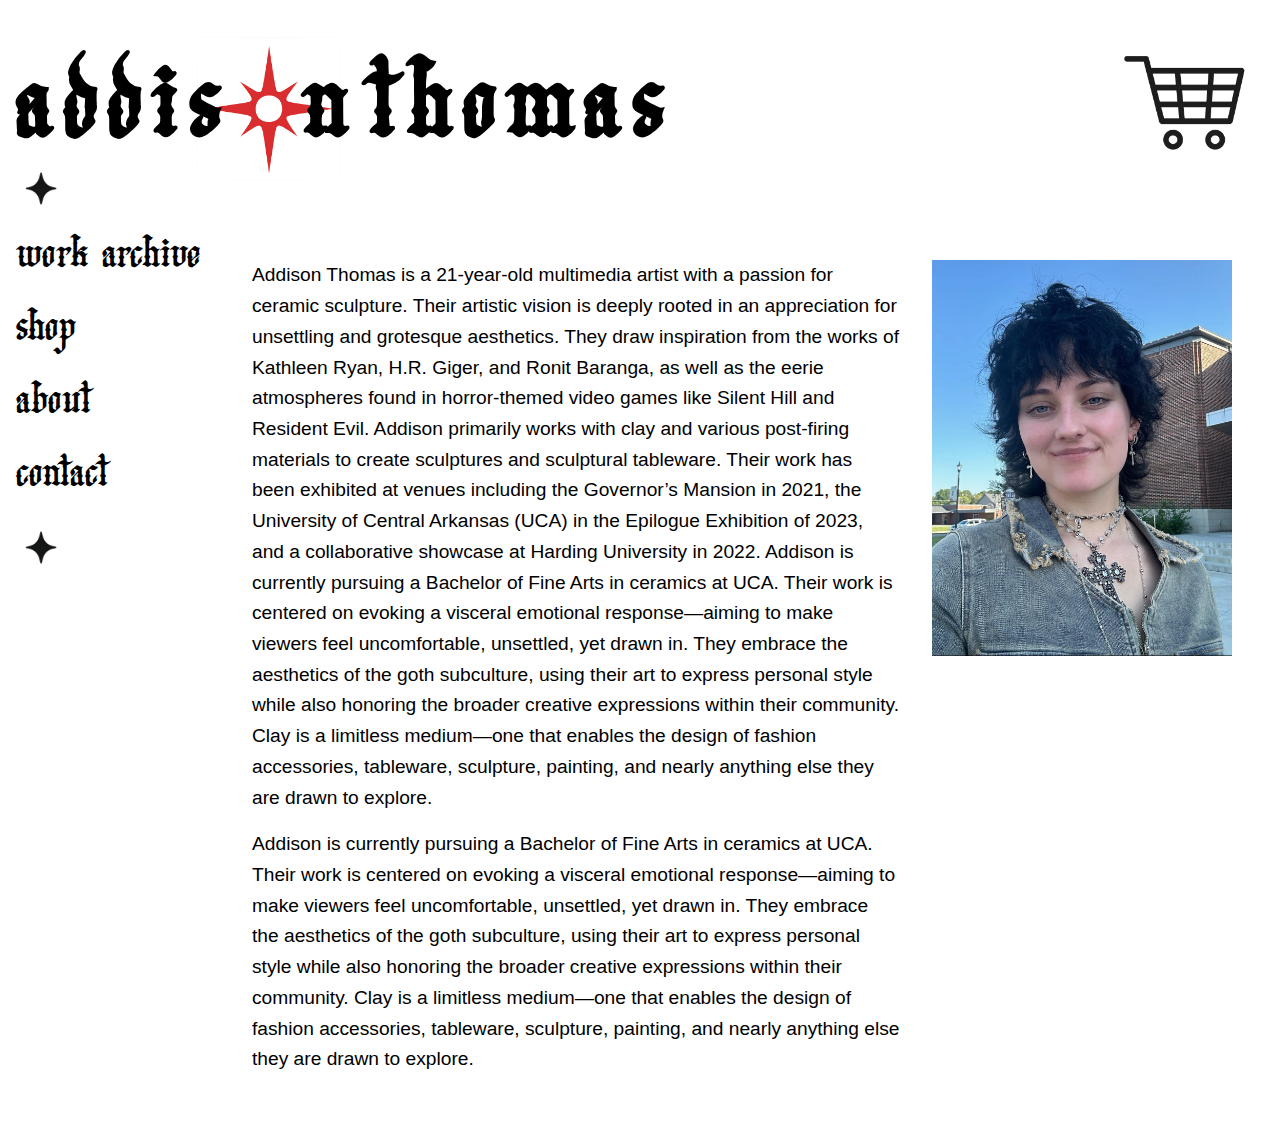
<file: about.html>
<!DOCTYPE html>
<html lang="en">

<head>
  <meta charset="UTF-8" />
  <meta name="viewport" content="width=device-width, initial-scale=1.0" />
  <title>About - Addison Thomas</title>
  <link rel="stylesheet" href="./stylesheets/style.css" />
</head>

<body>
  <!-- Header Section (same pattern as Home) -->
  <header class="header">
    <a href="index.html" class="site-title-link">
      <h1 class="site-title">
        addi<span class="overlap">s</span>
        <span class="star-container">
          <img src="images/red_star.png" alt="red star" class="red-star-in-text" />
        </span>
        <span class="overlap">n</span> thomas
      </h1>
    </a>
    <a href="checkout.html">
      <img src="images/shopping_cart.png" alt="shopping cart" class="cart-icon" />
    </a>
  </header>

  <!-- Side Navigation -->
  <nav class="side-nav">
    <img src="images/black_star.png" alt="black star" class="black-star" />
    <ul>
      <li><a href="archive.html">work archive</a></li>
      <li><a href="shop.html">shop</a></li>
      <li><a href="about.html">about</a></li>
      <li><a href="contact.html">contact</a></li>
    </ul>
    <img src="images/black_star.png" alt="black star" class="black-star" />
  </nav>

  <!-- Main Content (Center) -->
  <main class="center about-content">
    <!-- Bio Text (using Arial) -->
    <div class="bio-text">
      <p>
        Addison Thomas is a 21-year-old multimedia artist with a passion for ceramic sculpture. Their artistic vision is
        deeply rooted in an appreciation for unsettling and grotesque aesthetics. They draw inspiration from the works
        of
        Kathleen Ryan, H.R. Giger, and Ronit Baranga, as well as the eerie atmospheres found in horror-themed video
        games like
        Silent Hill and Resident Evil. Addison primarily works with clay and various post-firing materials to create
        sculptures and sculptural tableware. Their work has been exhibited at venues including the Governor’s Mansion in
        2021,
        the University of Central Arkansas (UCA) in the Epilogue Exhibition of 2023, and a collaborative showcase at
        Harding
        University in 2022.

        Addison is currently pursuing a Bachelor of Fine Arts in ceramics at UCA. Their work is centered on evoking a
        visceral
        emotional response—aiming to make viewers feel uncomfortable, unsettled, yet drawn in. They embrace the
        aesthetics of
        the goth subculture, using their art to express personal style while also honoring the broader creative
        expressions
        within their community. Clay is a limitless medium—one that enables the design of fashion accessories,
        tableware,
        sculpture, painting, and nearly anything else they are drawn to explore.
      </p>
      <p>
        Addison is currently pursuing a Bachelor of Fine Arts in ceramics at UCA. Their work is centered on evoking a
        visceral
        emotional response—aiming to make viewers feel uncomfortable, unsettled, yet drawn in. They embrace the
        aesthetics of
        the goth subculture, using their art to express personal style while also honoring the broader creative
        expressions
        within their community. Clay is a limitless medium—one that enables the design of fashion accessories,
        tableware,
        sculpture, painting, and nearly anything else they are drawn to explore.
      </p>
    </div>
    <!-- Profile Image -->
    <img src="images/addison_headshot.jpg" alt="profile" class="profile-pic" />
  </main>

  <div class="footer"></div>
</body>

</html>
</file>
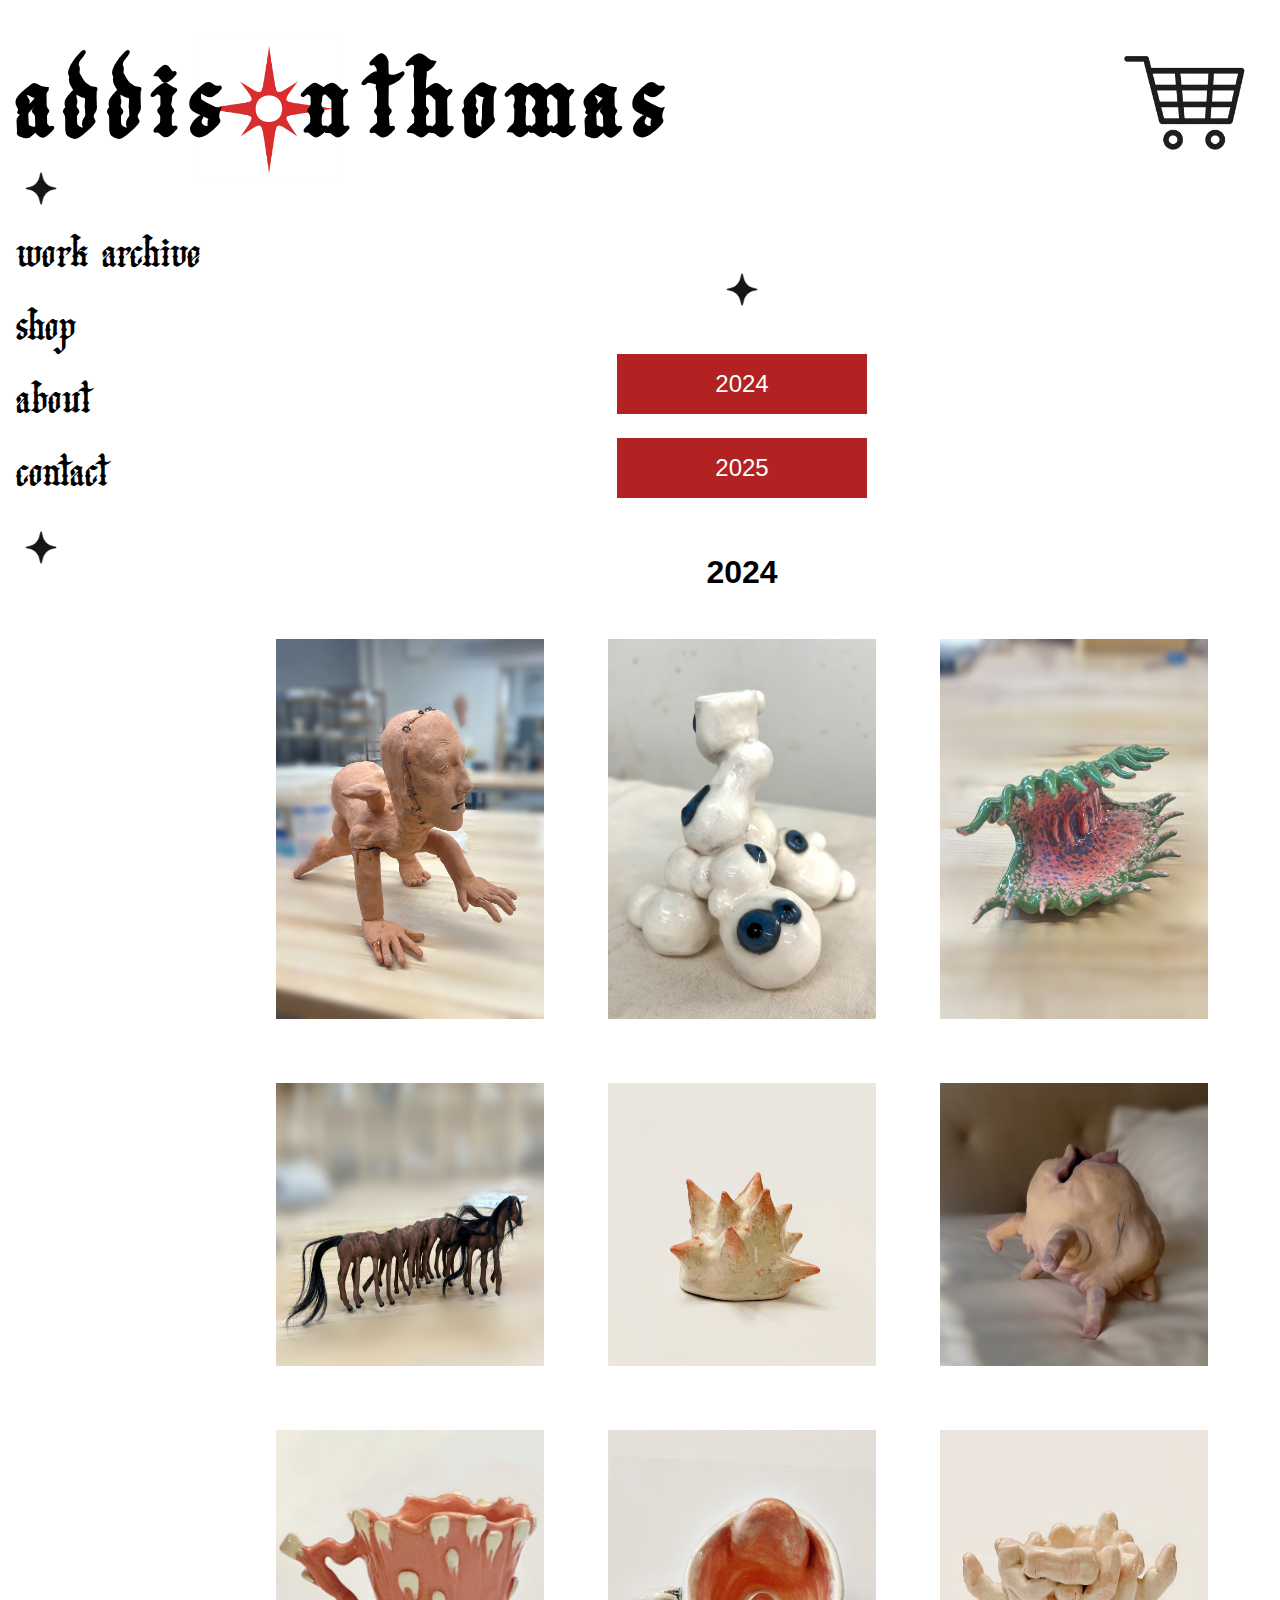
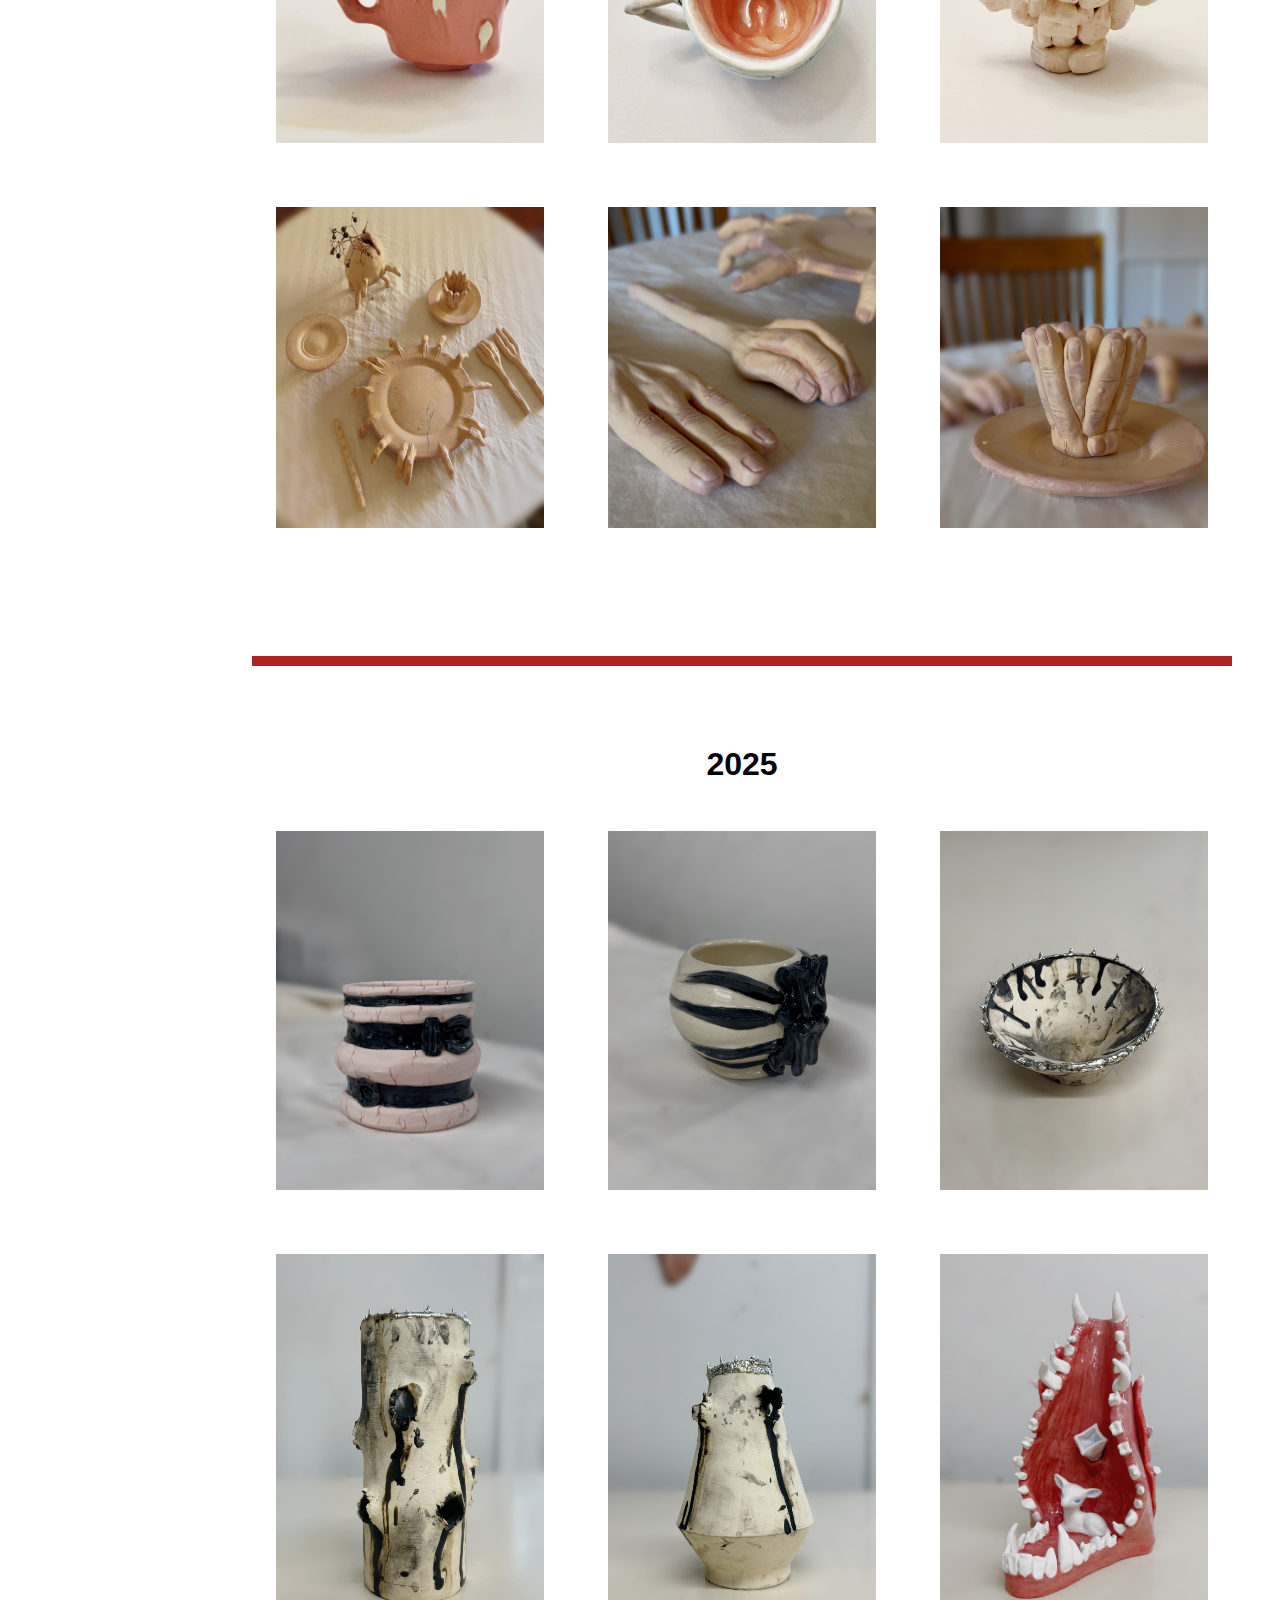
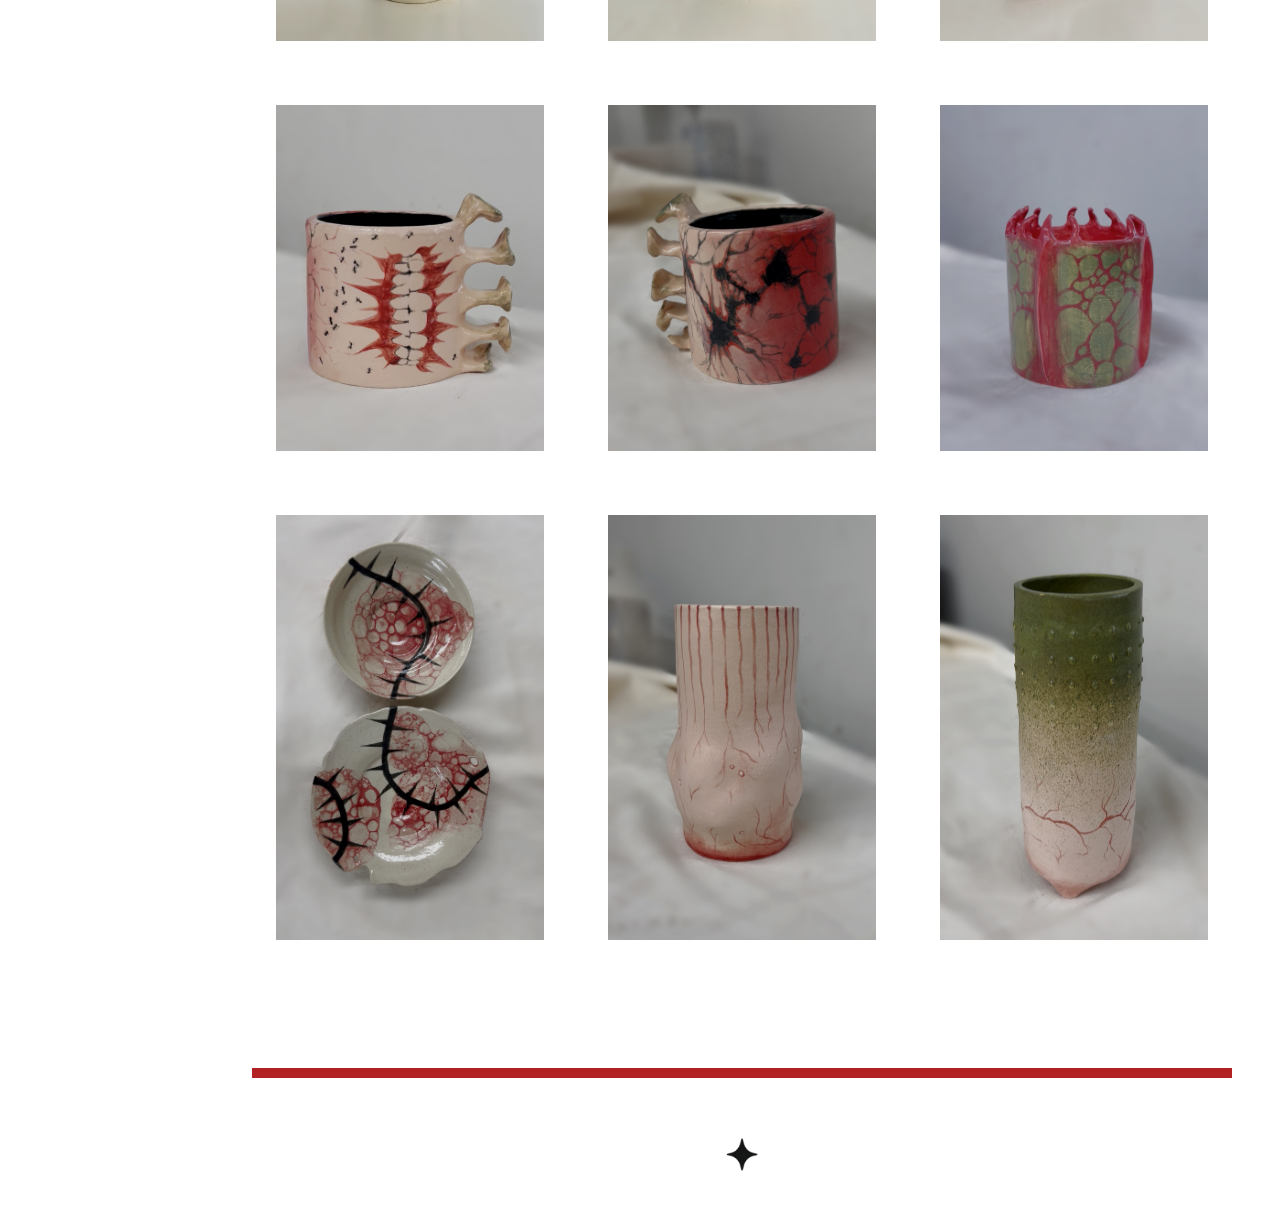
<file: archive.html>
<!DOCTYPE html>
<html lang="en">
  <head>
    <meta charset="UTF-8" />
    <meta name="viewport" content="width=device-width, initial-scale=1.0" />
    <title>Work Archive - Addison Thomas</title>
    <link rel="stylesheet" href="./stylesheets/style.css" />
  </head>
  <body>
    <!-- Header (Same Pattern as Home/About/Contact) -->
        <header class="header">
          <a href="index.html" class="site-title-link">
            <h1 class="site-title">
              addi<span class="overlap">s</span>
              <span class="star-container">
                <img src="images/red_star.png" alt="red star" class="red-star-in-text" />
              </span>
              <span class="overlap">n</span> thomas
            </h1>
          </a>
          <a href="checkout.html">
            <img src="images/shopping_cart.png" alt="shopping cart" class="cart-icon" />
          </a>
        </header>

    <!-- Side Navigation (Same Pattern) -->
    <nav class="side-nav">
      <img src="images/black_star.png" alt="black star" class="black-star" />
      <ul>
        <li><a href="archive.html">work archive</a></li>
        <li><a href="shop.html">shop</a></li>
        <li><a href="about.html">about</a></li>
        <li><a href="contact.html">contact</a></li>
      </ul>
      <img src="images/black_star.png" alt="black star" class="black-star" />
    </nav>

    <!-- Main Content -->
    <main class="center archive-content">
      <img src="images/black_star.png" alt="black star" class="black-star" />

      <div class="year-buttons">
        <button class="work_archive_button" data-year="2024">2024</button>
        <button class="work_archive_button" data-year="2025">2025</button>
      </div>


      <div class="grid-gallery">
        <div id="year2024" class="year-section">
          <h3 class="year-title">2024</h3>
          <div class="grid-gallery">
            <img src="images/2024_work/baby.JPEG"/>
            <img src="images/2024_work/eyeball_sculpture.JPEG"/>
            <img src="images/2024_work/fly_trap.JPEG"/>
            <img src="images/2024_work/horsipede.JPEG"/>
            <img src="images/2024_work/spike_scone.JPEG"/>
            <img src="images/2024_work/wtf.JPEG"/>
            <img src="images/2024_work/teeth_mug.JPEG"/>
            <img src="images/2024_work/tongue_cup.JPEG"/>
            <img src="images/2024_work/finger_cup.JPEG"/>
            <img src="images/2024_work/dineware.JPEG"/>
            <img src="images/2024_work/finger_silverware.JPEG"/>
            <img src="images/2024_work/finger_up.JPEG"/>
          </div>
        </div>

        <div id="year2025" class="year-section">
          <h3 class="year-title">2025</h3>
          <div class="grid-gallery">
            <img src="images/2025_work/belt_around_cup.JPEG"/>
            <img src="images/2025_work/black_white_bone_cup.JPEG"/>
            <img src="images/2025_work/black_white_bowl.JPEG"/>
            <img src="images/2025_work/black_white_tall_cup.JPEG"/>
            <img src="images/2025_work/black_white_vase.JPEG"/>
            <img src="images/2025_work/deer_teeth.JPEG"/>
            <img src="images/2025_work/other_side_gnaw_cup.JPEG"/>
            <img src="images/2025_work/gnaw_cup.JPEG"/>
            <img src="images/2025_work/green_veiny_cup.JPEG"/>
            <img src="images/2025_work/thorny_two_plates.JPEG"/>
            <img src="images/2025_work/veiny_cup.JPEG"/>
            <img src="images/2025_work/white_to_green_cup.JPEG"/>
          </div>
        </div>
      
      </div>
      <img src="images/black_star.png" alt="black star" class="black-star" />
    </main>

    <div class="footer"></div>
    <script src="javascript/archive.js"></script>
  </body>
</html>
</file>
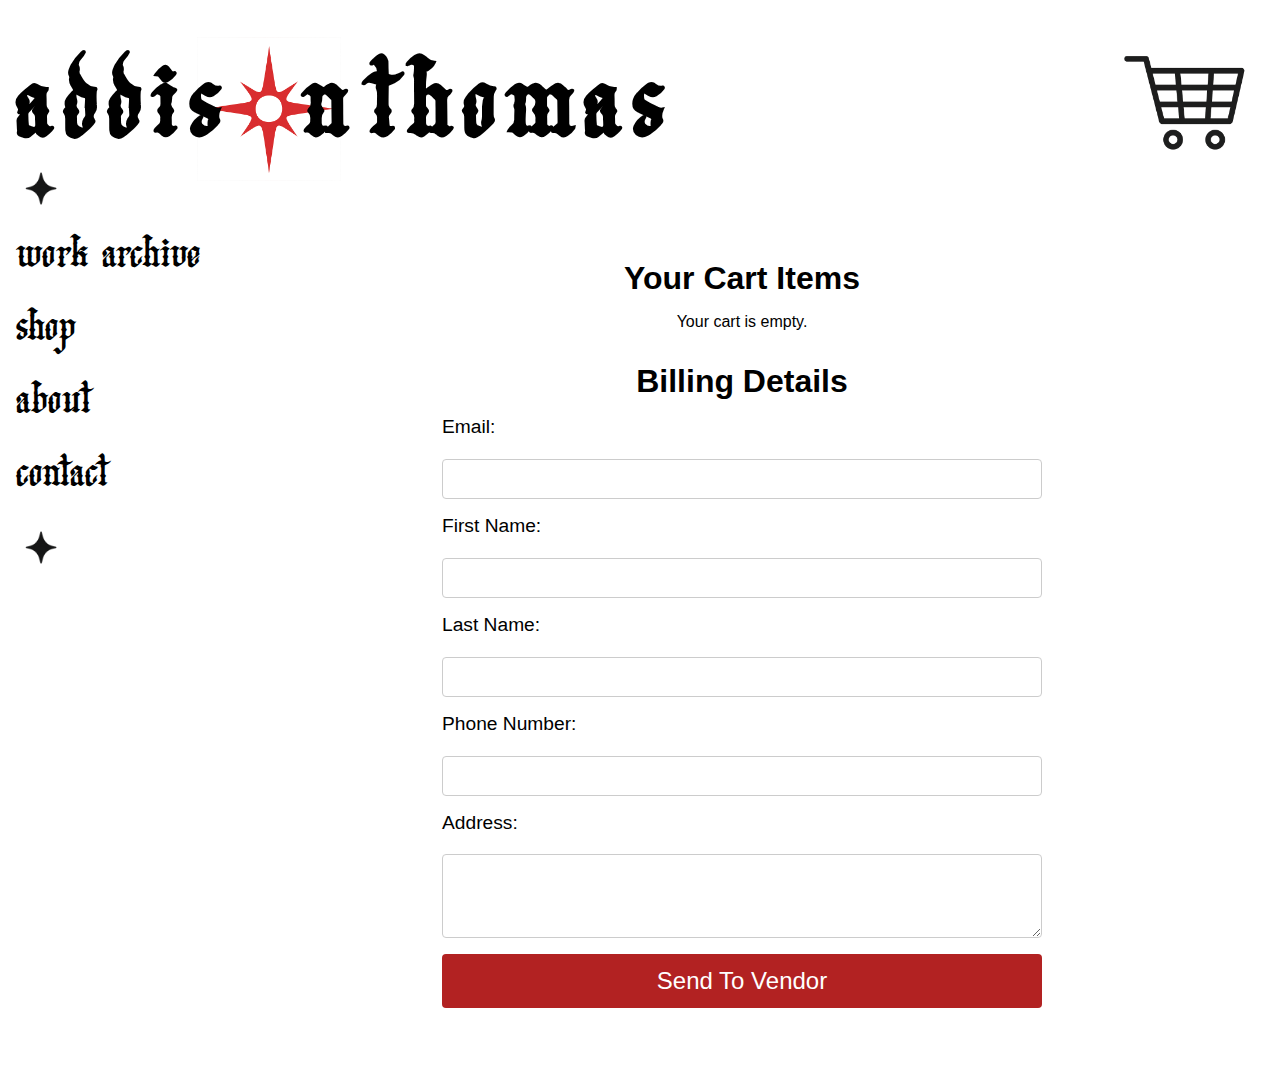
<file: checkout.html>
<!DOCTYPE html>
<html lang="en">
  <head>
    <meta charset="UTF-8" />
    <meta name="viewport" content="width=device-width, initial-scale=1.0" />
    <title>Checkout - Addison Thomas</title>
    <link rel="stylesheet" href="./stylesheets/style.css" />
  </head>
  <body>
    <!-- Header (same pattern as other pages) -->
    <header class="header">
      <a href="index.html" class="site-title-link">
        <h1 class="site-title">
          addi<span class="overlap">s</span>
          <span class="star-container">
            <img src="images/red_star.png" alt="red star" class="red-star-in-text" />
          </span>
          <span class="overlap">n</span> thomas
        </h1>
      </a>
      <a href="checkout.html">
        <img src="images/shopping_cart.png" alt="shopping cart" class="cart-icon" />
      </a>
    </header>

    <!-- Side Navigation -->
    <nav class="side-nav">
      <img src="images/black_star.png" alt="black star" class="black-star" />
      <ul>
        <li><a href="archive.html">work archive</a></li>
        <li><a href="shop.html">shop</a></li>
        <li><a href="about.html">about</a></li>
        <li><a href="contact.html">contact</a></li>
      </ul>
      <img src="images/black_star.png" alt="black star" class="black-star" />
    </nav>

    <!-- Main Content: Checkout -->
    <main class="center checkout-content">
      <!-- Cart Summary Section -->
      <section id="cart-summary">
        <h3>Your Cart Items</h3>
        <div id="cart-items">
          <!-- Items will be dynamically inserted here -->
        </div>
      </section>

      <!-- Checkout Form -->
      <section id="checkout-form">
        <h3>Billing Details</h3>
        <form id="checkoutForm">
          <label for="email">Email:</label>
          <input type="email" id="email" name="email" required />

          <label for="firstName">First Name:</label>
          <input type="text" id="firstName" name="firstName" required />

          <label for="lastName">Last Name:</label>
          <input type="text" id="lastName" name="lastName" required />

          <label for="phone">Phone Number:</label>
          <input type="tel" id="phone" name="phone" required />

          <label for="address">Address:</label>
          <textarea id="address" name="address" rows="3" required></textarea>

          <button type="submit">Send To Vendor</button>
        </form>
      </section>
    </main>

    <div class="footer"></div>

    <!-- JavaScript for Checkout Page -->
    <script>
      document.addEventListener('DOMContentLoaded', function () {
        const cartItemsContainer = document.getElementById('cart-items');
        let cart = JSON.parse(localStorage.getItem('cart')) || [];

        function renderCart() {
          cartItemsContainer.innerHTML = '';
          if (cart.length === 0) {
            cartItemsContainer.innerHTML = '<p>Your cart is empty.</p>';
            return;
          }
          cart.forEach((item, index) => {
            const itemDiv = document.createElement('div');
            itemDiv.classList.add('cart-item');
            itemDiv.innerHTML = `
              <div class="item-image-container">
                <img src="${item.src}" alt="${item.name}" width="100">
                <button data-index="${index}" class="remove-item">Remove</button>
              </div>
              <div class="item-title">
                ${item.name}
              </div>
            `;
            cartItemsContainer.appendChild(itemDiv);
          });
        }

        renderCart();

        cartItemsContainer.addEventListener('click', function (e) {
          if (e.target.classList.contains('remove-item')) {
            const idx = e.target.getAttribute('data-index');
            cart.splice(idx, 1);
            localStorage.setItem('cart', JSON.stringify(cart));
            renderCart();
          }
        });
          // Notification function (same as in shop.html)
          function showNotification(message) {
              // Create notification element
              const notif = document.createElement('div');
              notif.className = 'notification';
              notif.textContent = message;
              document.body.appendChild(notif);

              // After 1 second, begin fade-out
              setTimeout(() => {
                  notif.classList.add('fade-out');
              }, 1000);

              // Remove the notification after 1.5 seconds total
              setTimeout(() => {
                  notif.remove();
              }, 1500);
          }

          // Checkout form submit handler
          const checkoutForm = document.getElementById('checkoutForm');
          checkoutForm.addEventListener('submit', function (e) {
              e.preventDefault();
              showNotification("Order submitted to vendor!");
              localStorage.removeItem('cart');
              // Redirect after the notification fades away (1.5 seconds)
              setTimeout(() => {
                  window.location.href = 'index.html';
              }, 1500);
          });
      });
    </script>
  </body>
</html>
</file>
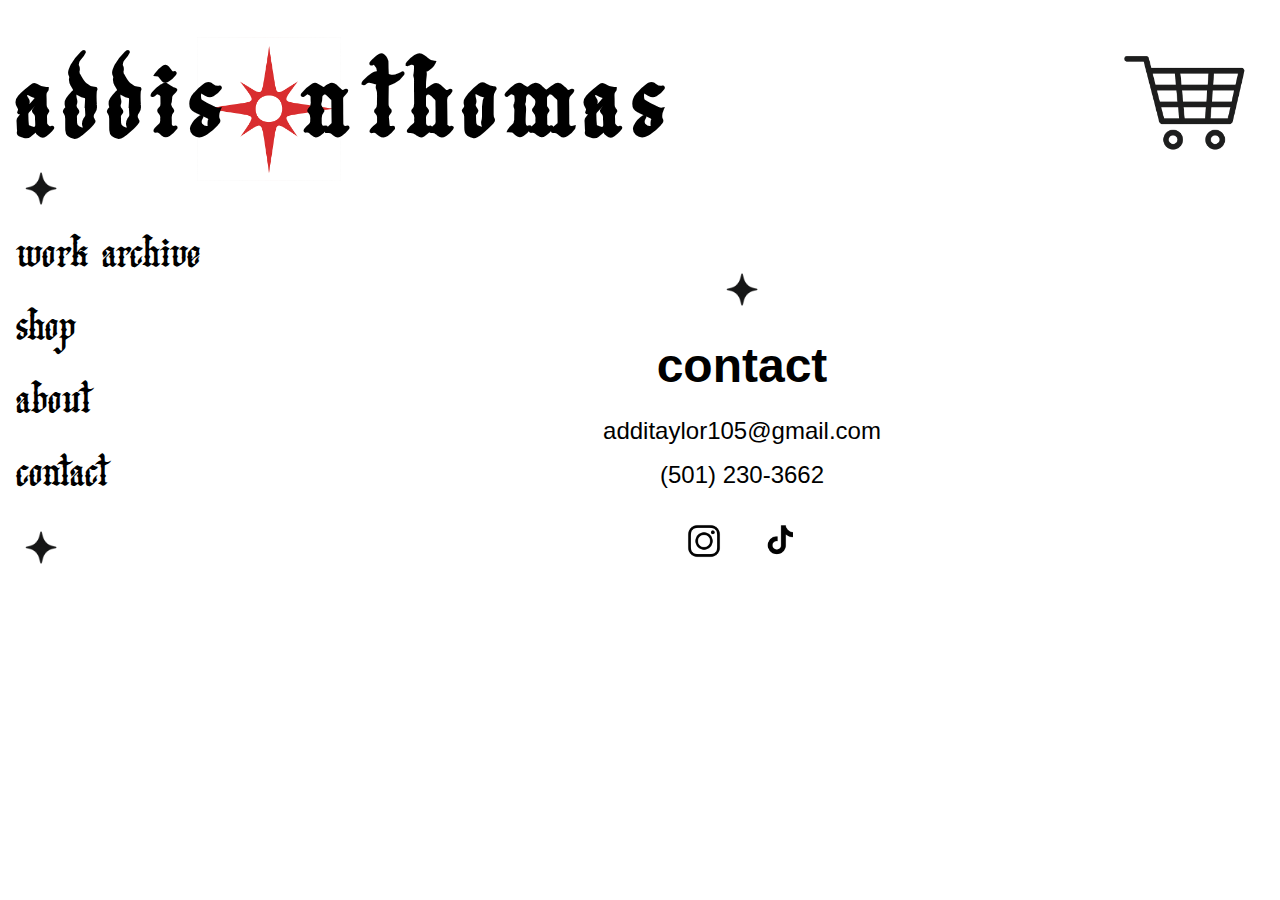
<file: contact.html>
<!DOCTYPE html>
<html lang="en">

<head>
  <meta charset="UTF-8" />
  <meta name="viewport" content="width=device-width, initial-scale=1.0" />
  <title>Contact - Addison Thomas</title>
  <link rel="stylesheet" href="./stylesheets/style.css" />
</head>

<body>
  <header class="header">
    <a href="index.html" class="site-title-link">
      <h1 class="site-title">
        addi<span class="overlap">s</span>
        <span class="star-container">
          <img src="images/red_star.png" alt="red star" class="red-star-in-text" />
        </span>
        <span class="overlap">n</span> thomas
      </h1>
    </a>
    <a href="checkout.html">
      <img src="images/shopping_cart.png" alt="shopping cart" class="cart-icon" />
    </a>
  </header>

    <!-- Side Navigation -->
    <nav class="side-nav">
      <img src="images/black_star.png" alt="black star" class="black-star" />
      <ul>
        <li><a href="archive.html">work archive</a></li>
        <li><a href="shop.html">shop</a></li>
        <li><a href="about.html">about</a></li>
        <li><a href="contact.html">contact</a></li>
      </ul>
      <img src="images/black_star.png" alt="black star" class="black-star" />
    </nav>

    <!-- Main Content (Center) -->
    <main class="center contact-content">
      <img src="images/black_star.png" alt="black star" class="black-star" />
      <h2>contact</h2>
      <p>additaylor105@gmail.com</p>
      <p>(501) 230-3662</p>
      <div class="socials">
        <a href="https://www.instagram.com/jestermaxxing/" target="_blank" class="social-btn">
          <img src="images/instagram_icon.png" alt="Instagram" />
        </a>
        <a href="https://www.tiktok.com/@jestermaxxxing" target="_blank" class="social-btn">
          <img src="images/tiktok_icon.png" alt="TikTok" />
        </a>
      </div>
    </main>

    <div class="footer"></div>
  </body>
</html>
</file>
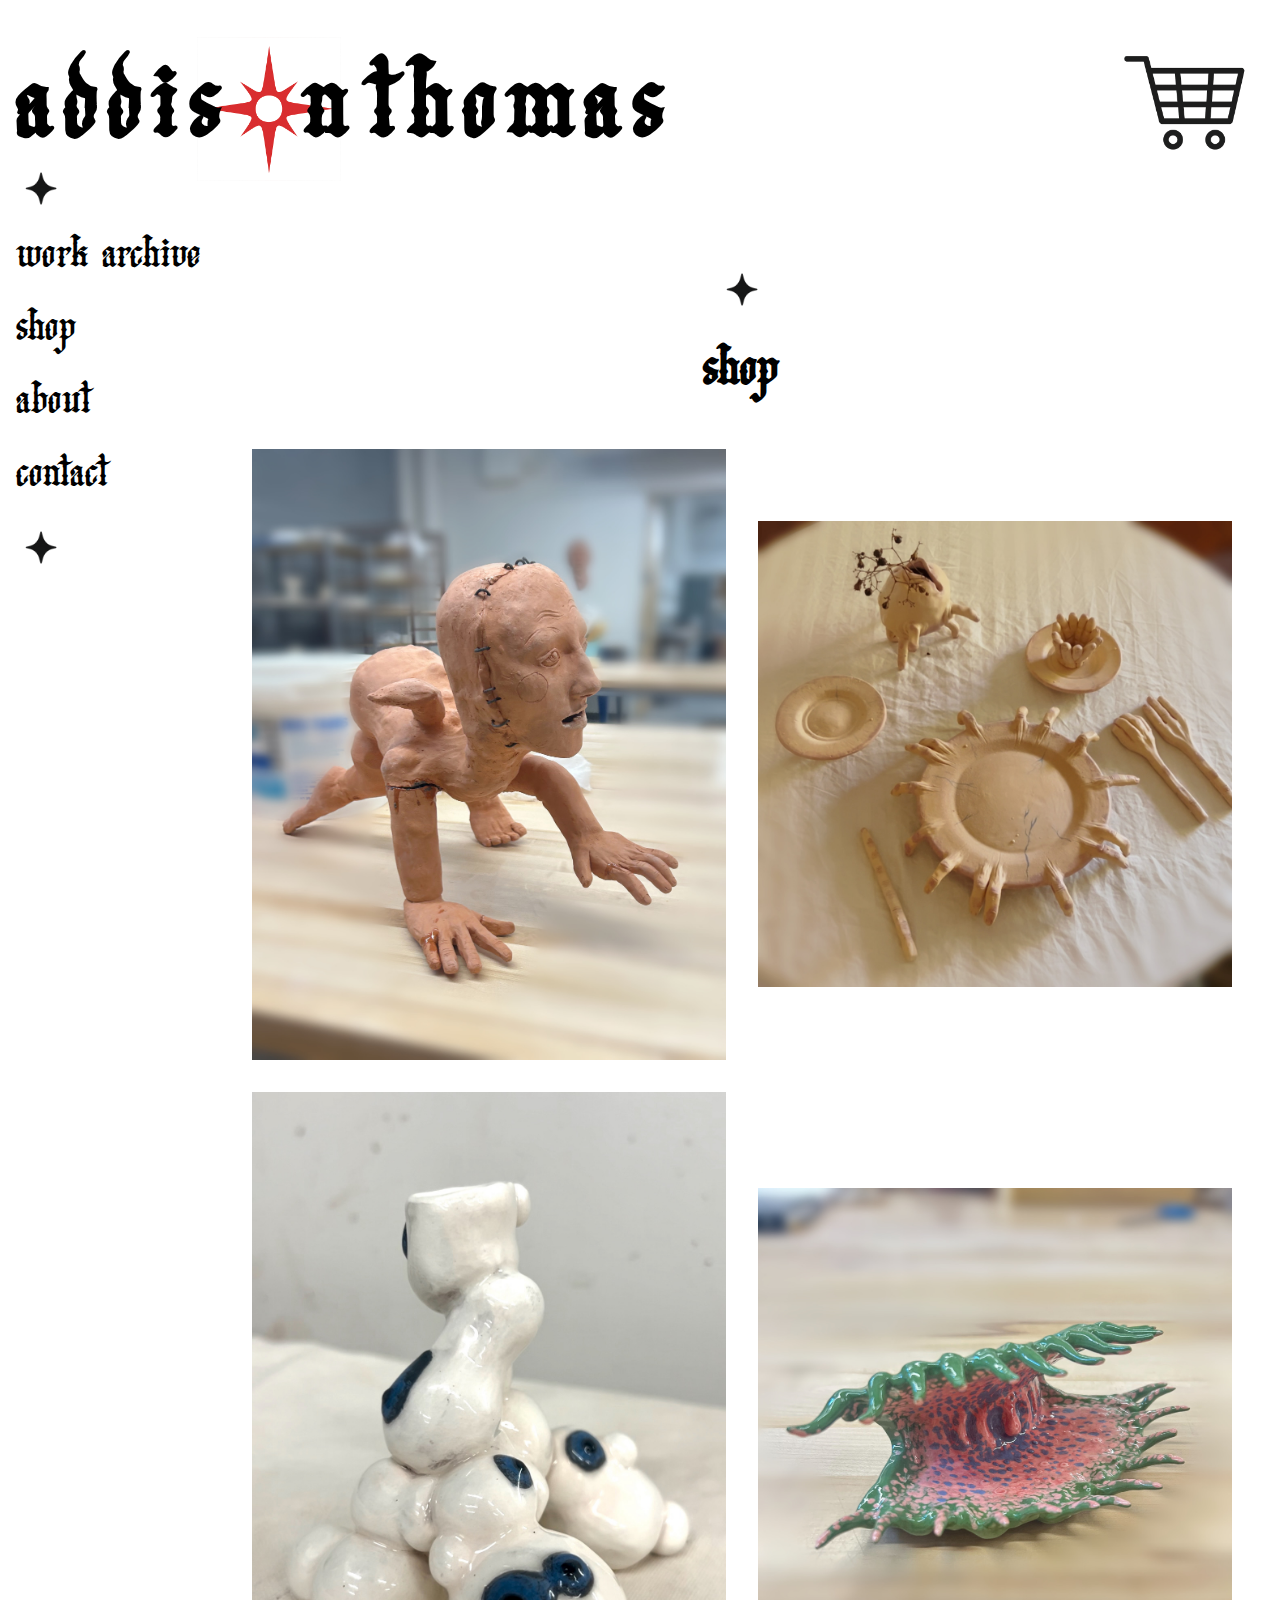
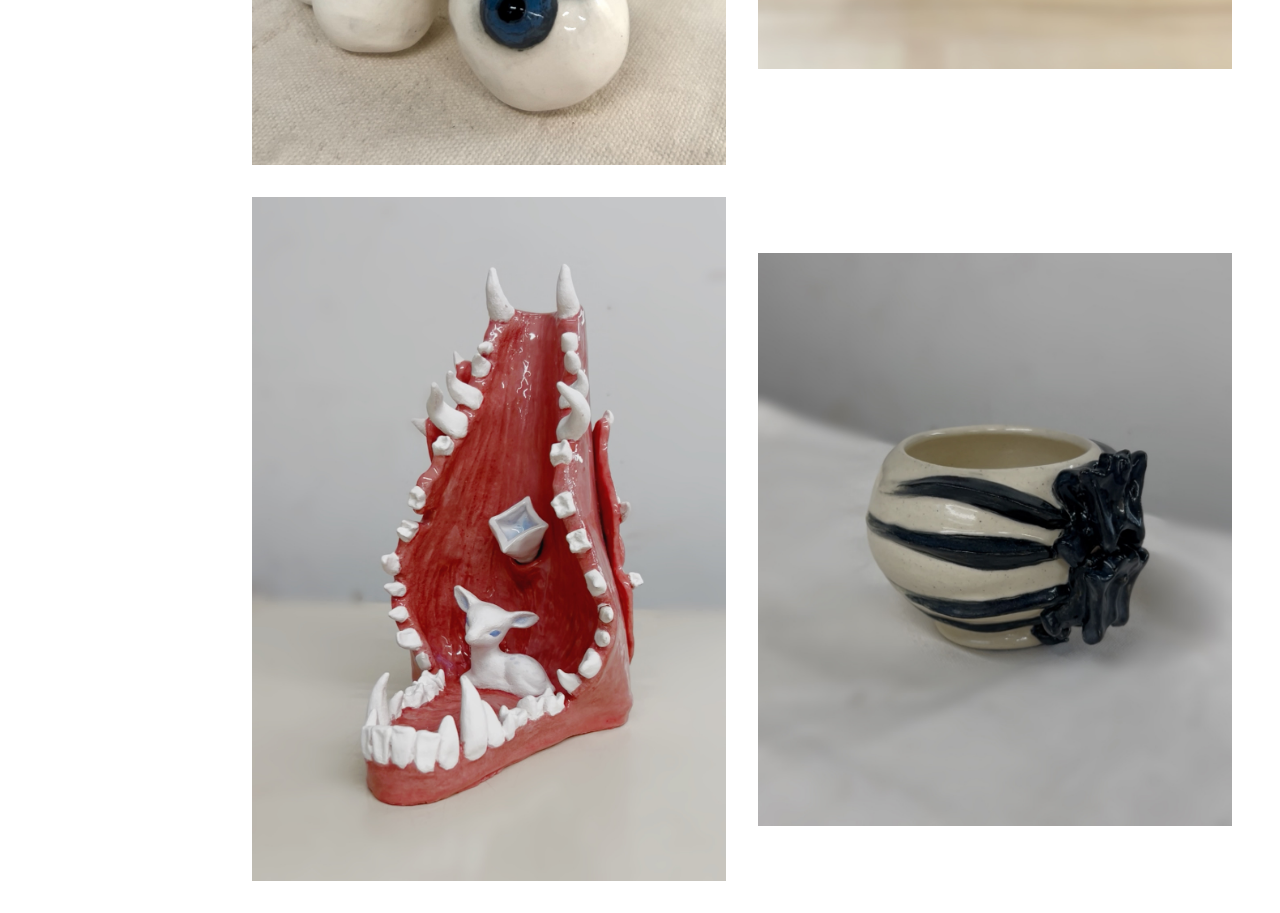
<file: shop.html>
<!DOCTYPE html>
<html lang="en">

<head>
    <meta charset="UTF-8" />
    <meta name="viewport" content="width=device-width, initial-scale=1.0" />
    <title>Shop - Addison Thomas</title>
    <link rel="stylesheet" href="./stylesheets/style.css" />
</head>

<body>
        <header class="header">
            <a href="index.html" class="site-title-link">
                <h1 class="site-title">
                    addi<span class="overlap">s</span>
                    <span class="star-container">
                        <img src="images/red_star.png" alt="red star" class="red-star-in-text" />
                    </span>
                    <span class="overlap">n</span> thomas
                </h1>
            </a>
            <a href="checkout.html">
                <img src="images/shopping_cart.png" alt="shopping cart" class="cart-icon" />
            </a>
        </header>

    <!-- Side Navigation -->
    <nav class="side-nav">
        <img src="images/black_star.png" alt="black star" class="black-star" />
        <ul>
            <li><a href="archive.html">work archive</a></li>
            <li><a href="shop.html">shop</a></li>
            <li><a href="about.html">about</a></li>
            <li><a href="contact.html">contact</a></li>
        </ul>
        <img src="images/black_star.png" alt="black star" class="black-star" />
    </nav>

    <!-- Main Content: Shop Items -->
    <main class="center shop-content">
        <!-- Optional black star at top -->
        <img src="images/black_star.png" alt="black star" class="black-star" />

        <h2 class="shop-title">shop</h2>

        <div class="shop-grid">
            <!-- Shop Items with your provided image sources -->
            <div class="shop-item">
                <img src="images/2024_work/baby.JPEG" alt="Baby" />
                <button class="add-to-cart">Add To Cart</button>
            </div>
            <div class="shop-item">
                <img src="images/2024_work/dineware.JPEG" alt="Dine Ware" />
                <button class="add-to-cart">Add To Cart</button>
            </div>
            <div class="shop-item">
                <img src="images/2024_work/eyeball_sculpture.JPEG" alt="Eyeball Sculpture" />
                <button class="add-to-cart">Add To Cart</button>
            </div>
            <div class="shop-item">
                <img src="images/2024_work/fly_trap.JPEG" alt="Fly Trap" />
                <button class="add-to-cart">Add To Cart</button>
            </div>
            <div class="shop-item">
                <img src="images/2025_work/deer_teeth.JPEG" alt="Deer" />
                <button class="add-to-cart">Add To Cart</button>
            </div>
            <div class="shop-item">
                <img src="images/2025_work/black_white_bone_cup.JPEG" alt="Bone Cup" />
                <button class="add-to-cart">Add To Cart</button>
            </div>
        </div>
    </main>

    <div class="footer"></div>

    <!-- JavaScript to add shop items to local storage -->
    <script>
        // Add event listeners to all "Add To Cart" buttons
        document.querySelectorAll('.add-to-cart').forEach(button => {
            button.addEventListener('click', function () {
                // Find the parent shop item and its image
                const shopItem = this.closest('.shop-item');
                const img = shopItem.querySelector('img');
                const item = {
                    name: img.alt, // using the alt text as the item name
                    src: img.src
                };
                // Retrieve the cart array from localStorage, or start a new one
                let cart = JSON.parse(localStorage.getItem('cart')) || [];
                cart.push(item);
                localStorage.setItem('cart', JSON.stringify(cart));

                // Show custom notification popup
                showNotification(item.name + ' added to cart!');
            });
        });
        function showNotification(message) {
            // Create notification element
            const notif = document.createElement('div');
            notif.className = 'notification';
            notif.textContent = message;
            document.body.appendChild(notif);

            // After 1.5 seconds, fade out and remove the element
            setTimeout(() => {
                notif.classList.add('fade-out');
            }, 1000); // Begin fade out after 1 second

            setTimeout(() => {
                notif.remove();
            }, 1500); // Remove after 1.5 seconds total
        }
    </script>
</body>

</html>
</file>
<file: stylesheets/style.css>
/* Import the Custom Font */
@font-face {
  font-family: 'MayhartWindah';
  src: url('MayhartWindah-9M3y0.otf') format('opentype');
}

/* Global Reset */
* {
  margin: 0;
  padding: 0;
  box-sizing: border-box;
}

body {
  font-family: 'MayhartWindah', sans-serif;
  min-height: 100vh;
  position: relative;
}

/* Header: Closer to the Top */
.header {
  display: flex;
  justify-content: space-between;
  align-items: center;
  padding: 0.2rem 1rem;
}

/* Site Title with the overlapping red star */
.site-title {
  font-size: 6rem;
  letter-spacing: 0.1em;
  display: flex;
  align-items: center;
  position: relative;
}

/* Overlapping letters */
.overlap {
  position: relative;
  z-index: 2;
}

/* Star container behind overlap text */
.star-container {
  position: relative;
  z-index: 1;
}

/* Adjust red star image size and position */
.red-star-in-text {
  width: 1.5em;
  height: auto;
  position: relative;
  z-index: 1;
  margin-left: -0.4em;
  margin-right: -0.4em;
  top: 0.35em;
}

/* Shopping Cart Positioned at the Top Right */
.cart-icon {
  width: 150px;
  height: auto;
}

.side-nav {
  position: absolute;
  top: 10rem;         /* Adjust to control vertical spacing from header */
  left: 1rem;
  width: 200px;       /* Fixed width for side nav */
  display: flex;
  flex-direction: column;
  align-items: flex-start; /* Left-align the content */
}

.side-nav ul {
  list-style: none;
  margin: 0.2rem 0;
  padding: 0;
  text-align: left;
}

.side-nav li {
  margin: 0.2rem 0;
}

.side-nav a {
  text-decoration: none;
  color: black;
  font-family: 'MayhartWindah', sans-serif;
  font-size: 2.4rem;
}

.black-star {
  width: 50px;       
  height: auto;
  margin: 0.2rem 0;
}

/* Main Content (Center) */
.main-content {
  display: flex;
  justify-content: center;
  align-items: center;
  height: calc(100vh - 4rem);
  margin-left: -26rem;
}

.teacup {
  width: 450px;  /* Increased from 250px to 400px */
  height: auto;
}


/* -------------------------------
   Main Content for About Page
---------------------------------*/
.center.about-content {
  display: flex;
  justify-content: flex-start;
  align-items: flex-start;
  gap: 2rem;                     /* Space between bio text and profile image */
  margin-left: 220px;             /* Leaves enough room for the side nav */
  margin-right: 1rem;
  max-width: 1200px;
  padding: 2rem;
}

/* Bio Text using Arial instead of custom font */
.bio-text {
  flex: 1;
  font-family: Arial, sans-serif;  /* Changed to Arial */
  font-size: 1.2rem;
  line-height: 1.6;
}

.bio-text p {
  margin-bottom: 1rem;
}

/* Profile Image Styling */
.profile-pic {
  width: 300px;        /* Adjust size as needed */
  height: auto;
}

/* -------------------------------
   Responsive Adjustments
---------------------------------*/
@media (max-width: 768px) {
  .side-nav {
    position: relative;
    top: 0;
    left: 0;
    width: 100%;
    margin-bottom: 1rem;
  }
  
  .center.about-content {
    margin-left: 0;
    flex-direction: column;
    align-items: center;
    padding: 1rem;
  }
  
  .profile-pic {
    width: 100%;
    max-width: 300px;
  }
}

/* -------------------------------
   Contact Page Center Content
---------------------------------*/
.center.contact-content {
  /* Ensures it doesn't overlap the side nav */
  margin-left: 220px;  
  margin-right: 1rem;
  padding: 2rem;
  font-family: Arial, sans-serif;  /* Use Arial for all text in this section */
  
  /* Vertically stack items */
  display: flex;
  flex-direction: column;
  align-items: center;
  text-align: center; /* Center the text & elements */
}

/* Adjust black star size/spacing in contact center if desired */
.center.contact-content .black-star {
  width: 50px;
  margin-bottom: 1rem;
}

/* Contact heading style */
.center.contact-content h2 {
  font-family: Arial, sans-serif; /* Updated to Arial */
  font-size: 3rem; /* Adjust to match design */
  margin: 0.5rem 0 1rem 0;
}

/* Optional spacing for the contact paragraphs */
.center.contact-content p {
  margin: 0.5rem 0;
  font-size: 1.5rem; /* Adjust font size */
}

/* Social icons styling updated to look like buttons */
.socials {
  display: flex;
  justify-content: center;
  gap: 20px;
  margin-top: 1rem;
}

.social-btn {
  display: inline-block;
  text-decoration: none;
  border: none;
  padding: 0.5rem;
  border-radius: 4px;
  transition: background-color 0.3s ease;
}

/* On hover, change background color to indicate a clickable button */
.social-btn:hover {
  background-color: #f0f0f0;
}

.social-btn img {
  width: 40px;  /* Adjust icon size as needed */
  height: auto;
  display: block;
}

/* -------------------------------
   Responsive Adjustments
---------------------------------*/
@media (max-width: 768px) {
  /* Make side nav stack above if screen too small */
  .side-nav {
    position: relative;
    top: 0;
    left: 0;
    width: 100%;
    margin-bottom: 1rem;
  }

  .center.contact-content {
    margin-left: 0;
    padding: 1rem;
  }
}

/* -------------------------------
   Archive Page Center Content
---------------------------------*/
.center.archive-content {
  /* Prevent overlap with side nav */
  margin-left: 220px; 
  margin-right: 1rem;
  padding: 2rem;

  /* Center everything */
  display: flex;
  flex-direction: column;
  align-items: center;
  text-align: center;
}

/* Optional: style the black star at the top of the archive content */
.center.archive-content .black-star {
  width: 50px;
  margin-bottom: 1rem;
}

/* Year Buttons Layout */
.year-buttons {
  display: flex;
  flex-direction: column;  /* Stack buttons vertically */
  gap: 1.5rem;               /* Space between buttons */
  margin: 1.5rem 0;
}

.work_archive_button {
  background-color: #B22222;  /* Lighter maroon color */
  color: white;
  border: none;
  padding: 1rem 2rem;         /* Increased padding for a larger button */
  font-size: 1.5rem;          /* Increased font-size for larger text */
  cursor: pointer;
  width: 250px;               /* Set a fixed width for wider buttons */
}

/* Gallery of Images */
.grid-gallery {
  display: flex;
  flex-wrap: wrap;       /* Allow items to wrap onto new lines */
  justify-content: center;
  gap: 2rem;             /* Space between images */
  margin-top: 2rem;
}

.grid-gallery img {
  width: 300px;          /* Image width (adjust as needed) */
  height: auto;
  background: none;     /* Optional: for visual consistency */
  padding: 1rem;
}

/* -------------------------------
   Responsive Adjustments
---------------------------------*/
@media (max-width: 768px) {
  .side-nav {
    position: relative;
    top: 0;
    left: 0;
    width: 100%;
    margin-bottom: 1rem;
  }

  .center.archive-content {
    margin-left: 0;
    padding: 1rem;
  }

  .grid-gallery {
    flex-direction: column;  /* Stack images vertically on very narrow screens */
    align-items: center;
  }
}

.year-section {
  width: 100%;
  max-width: 1200px;       /* Optional: limit overall width */
  border-bottom: 10px solid #B22222;  /* Red line as a separator */
  margin-bottom: 3rem;     /* Space below each year section */
  padding-bottom: 7rem;    /* Internal spacing above the red line */
}

/* Optional: Style the year title if you want to emphasize it */
.year-title {
  font-family: Arial, sans-serif; /* or your preferred font */
  font-size: 2rem;
  margin-bottom: 1rem;
}

/* ----------------------------------------
   Shop Page Center Content
---------------------------------------- */
/* Shop Page Center Content */
.center.shop-content {
  margin-left: 220px; /* Prevent overlap with side nav */
  margin-right: 1rem;
  padding: 2rem;
  display: flex;
  flex-direction: column;
  align-items: center;
  text-align: center;
}

.center.shop-content .black-star {
  width: 50px;
  margin-bottom: 1rem;
}

/* Shop Title */
.shop-title {
  font-family: 'MayhartWindah', sans-serif; /* or your preferred font */
  font-size: 3rem;
  margin-bottom: 2rem;
}

/* Shop Grid: Exactly 2 columns, new rows when more items are added */
.shop-grid {
  display: grid;
  grid-template-columns: repeat(2, 1fr);  /* Two columns */
  gap: 2rem;                              /* Space between items */
  width: 100%;
  max-width: 1200px;                      /* Optional max width */
  margin: 0 auto;                         /* Center the grid container */
}

/* Shop Item Container */
.shop-item {
  position: relative;
  background: none;  /* Remove any background */
  padding: 0;
  display: flex;
  justify-content: center;
  align-items: center;
  overflow: hidden;  /* Keep hover effects contained */
}

/* Item Image: Adjust size relative to container */
.shop-item img {
  width: 100%;
  height: auto;
  transition: filter 0.3s ease;
}

/* Add to Cart Button: Hidden by default */
.shop-item .add-to-cart {
  position: absolute;
  background-color: #B22222; /* Lighter maroon */
  color: white;
  border: none;
  padding: 0.7rem 1.5rem;
  font-size: 1rem;
  cursor: pointer;
  opacity: 0; /* Start hidden */
  transition: opacity 0.3s ease;
}

/* Hover Effects: Blur image and reveal button */
.shop-item:hover img {
  filter: blur(2px);
}

.shop-item:hover .add-to-cart {
  opacity: 1;
}

/* Responsive Adjustments */
@media (max-width: 768px) {
  .side-nav {
    position: relative;
    top: 0;
    left: 0;
    width: 100%;
    margin-bottom: 1rem;
  }
  
  .center.shop-content {
    margin-left: 0;
    padding: 1rem;
  }
  
  .shop-grid {
    grid-template-columns: 1fr; /* Single column on smaller screens */
  }
}

/* -------------------------------
   Checkout Page Center Content
---------------------------------*/
.center.checkout-content {
  /* Prevent overlap with side nav by leaving space on the left */
  margin-left: 220px;  
  margin-right: 1rem;
  padding: 2rem;
  font-family: Arial, sans-serif;  /* Use Arial for checkout text */
  
  /* Use a column layout for stacking content */
  display: flex;
  flex-direction: column;
  align-items: center;
  text-align: center;
}

/* Styling for the Cart Summary and Checkout Form sections */
#cart-summary, 
#checkout-form {
  width: 100%;
  max-width: 600px;  /* Limit width for better readability */
  margin-bottom: 2rem;
}

#cart-summary h3, 
#checkout-form h3 {
  font-size: 2rem;
  margin-bottom: 1rem;
}

/* Style for individual cart items */
.cart-item {
  display: flex;
  flex-direction: column;
  align-items: center;   /* Center contents horizontally */
  margin-bottom: 1rem;
  border-bottom: 1px solid #ccc;
  padding-bottom: 0.5rem;
  text-align: center;
}

.cart-item img {
  margin-right: 1rem;
}

/* Style for the checkout form */
#checkoutForm {
  display: flex;
  flex-direction: column;
  gap: 1rem;
}

#checkoutForm label {
  font-size: 1.2rem;
  text-align: left;
  margin-bottom: 0.3rem;
}

#checkoutForm input,
#checkoutForm textarea {
  padding: 0.5rem;
  font-size: 1.2rem;
  width: 100%;
  border: 1px solid #ccc;
  border-radius: 4px;
}

#checkoutForm button {
  background-color: #B22222;
  color: white;
  border: none;
  padding: 0.8rem;
  font-size: 1.5rem;
  cursor: pointer;
  border-radius: 4px;
}

/* -------------------------------
   Responsive Adjustments
---------------------------------*/
@media (max-width: 768px) {
  .side-nav {
    position: relative;
    top: 0;
    left: 0;
    width: 100%;
    margin-bottom: 1rem;
  }
  
  .center.checkout-content {
    margin-left: 0;
    padding: 1rem;
  }
}

/* Notification Popup Styles */
.notification {
  position: fixed;
  top: 1rem; /* Adjust the distance from the top as needed */
  left: 50%;
  transform: translateX(-50%);
  background-color: #B22222; /* Lighter maroon */
  color: white;
  padding: 1rem 2rem;
  border-radius: 4px;
  z-index: 1000;
  opacity: 1;
  transition: opacity 0.5s ease;
  letter-spacing: 0.2em; /* Added letter spacing */
}

.notification.fade-out {
  opacity: 0;
}

.item-image-container {
  display: flex;
  align-items: center;
  justify-content: center; /* Center image and button as a group */
  gap: 1rem;               /* Space between the image and button */
  width: 100%;
  margin: 0 auto;
}

.item-title {
  margin-top: 0.5rem;
  font-size: 1.2rem;
  font-family: 'MayhartWindah', sans-serif;
  letter-spacing: 0.1rem;
}

.remove-item {
  background-color: #B22222; /* Red background */
  color: white;
  border: none;
  padding: 0.5rem 1rem;
  font-size: 1rem;
  cursor: pointer;
  border-radius: 4px;
}

.site-title-link {
  text-decoration: none;
  color: inherit;
}
</file>
